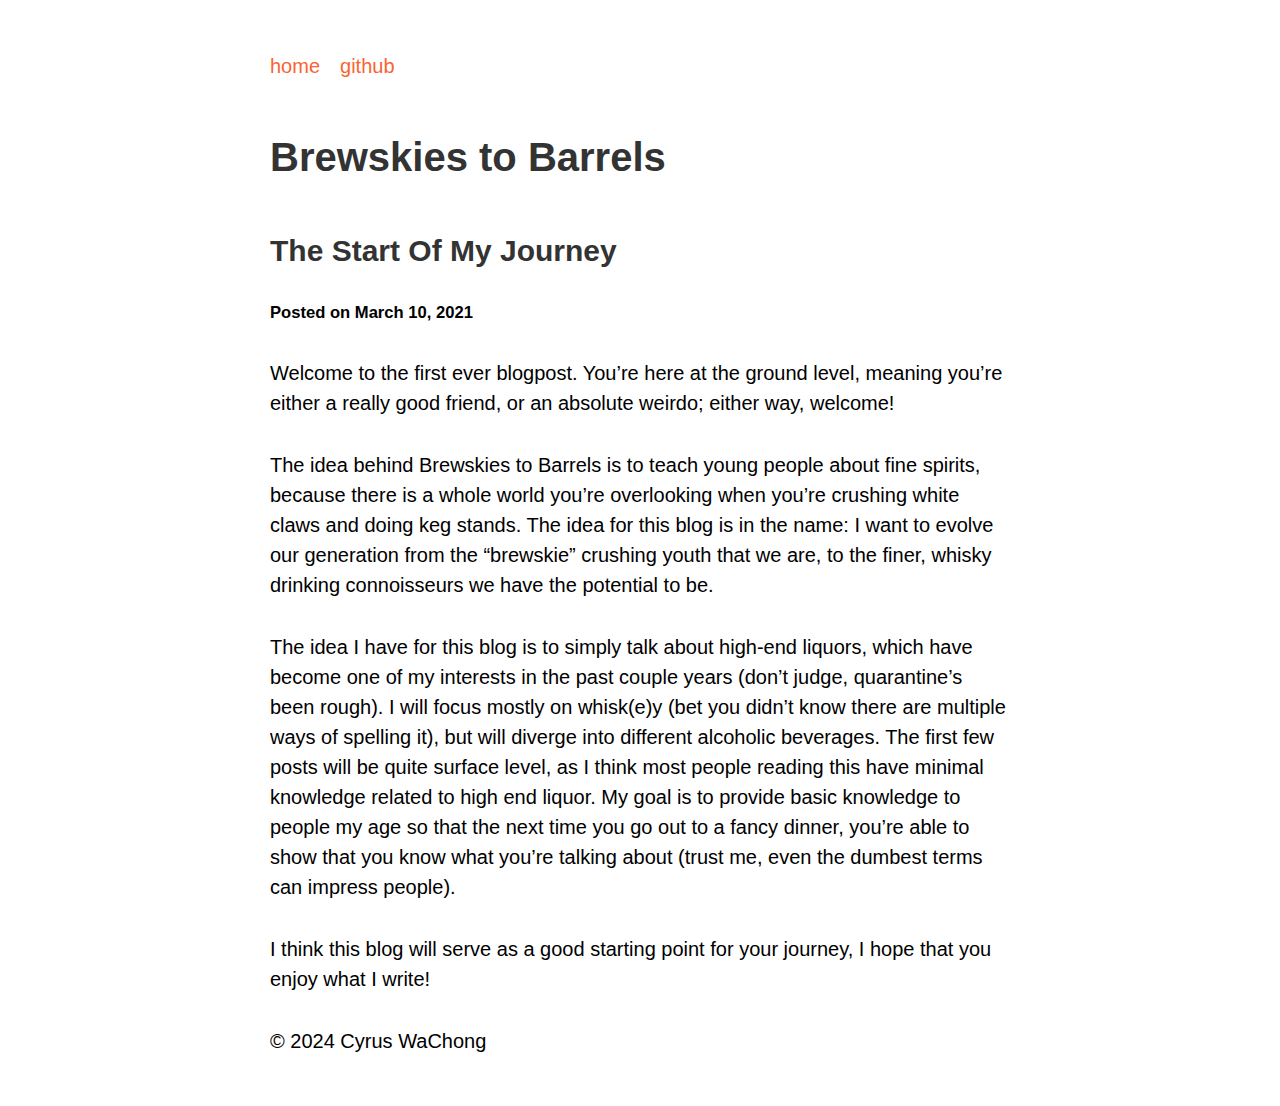
<file: brewskiesToBarrels.html>
<!DOCTYPE html>
<html lang="en">
<head>
    <meta charset="UTF-8">
    <meta name="viewport" content="width=device-width, initial-scale=1.0">
    <link rel="icon" type="image/png" href="images/barrel.png">
    <title>Brewskies to Barrels Blog</title>
    <link rel="stylesheet" href="styles.css">
</head>
<body>
    <header> 
        <nav>
            <a href="../index.html">home</a>
            <a href="https://github.com/cwachong">github</a>
        </nav>
    </header>
    <h1>Brewskies to Barrels</h1>
    <main>
        <section class="blog-post">
            <h2>The Start Of My Journey</h2>
            <h5>Posted on March 10, 2021</h5><br>
            <p>Welcome to the first ever blogpost. You’re here at the ground level, meaning you’re either a really good friend, or an absolute weirdo; either way, welcome!</p><br>
            <p>The idea behind Brewskies to Barrels is to teach young people about fine spirits, because there is a whole world you’re overlooking when you’re crushing white claws 
                and doing keg stands. The idea for this blog is in the name: I want to evolve our generation from the “brewskie” crushing youth that we are, to the finer, whisky 
                drinking connoisseurs we have the potential to be.</p><br>
            <p>The idea I have for this blog is to simply talk about high-end liquors, which have become one of my interests in the past couple years (don’t judge, quarantine’s been rough). 
               I will focus mostly on whisk(e)y (bet you didn’t know there are multiple ways of spelling it), but will diverge into different alcoholic beverages. The first few posts will 
               be quite surface level, as I think most people reading this have minimal knowledge related to high end liquor. My goal is to provide basic knowledge to people my age so that 
               the next time you go out to a fancy dinner, you’re able to show that you know what you’re talking about (trust me, even the dumbest terms can impress people). 
            </p><br>
            <p>I think this blog will serve as a good starting point for your journey, I hope that you enjoy what I write!</p><br>
            <!-- Repeat for each blog post -->
        </section>
        <!-- Add more sections for additional blog posts -->
    </main>
    
    <footer>
        <p>&copy; 2024 Cyrus WaChong</p>
    </footer>

</body>
</html>
</file>
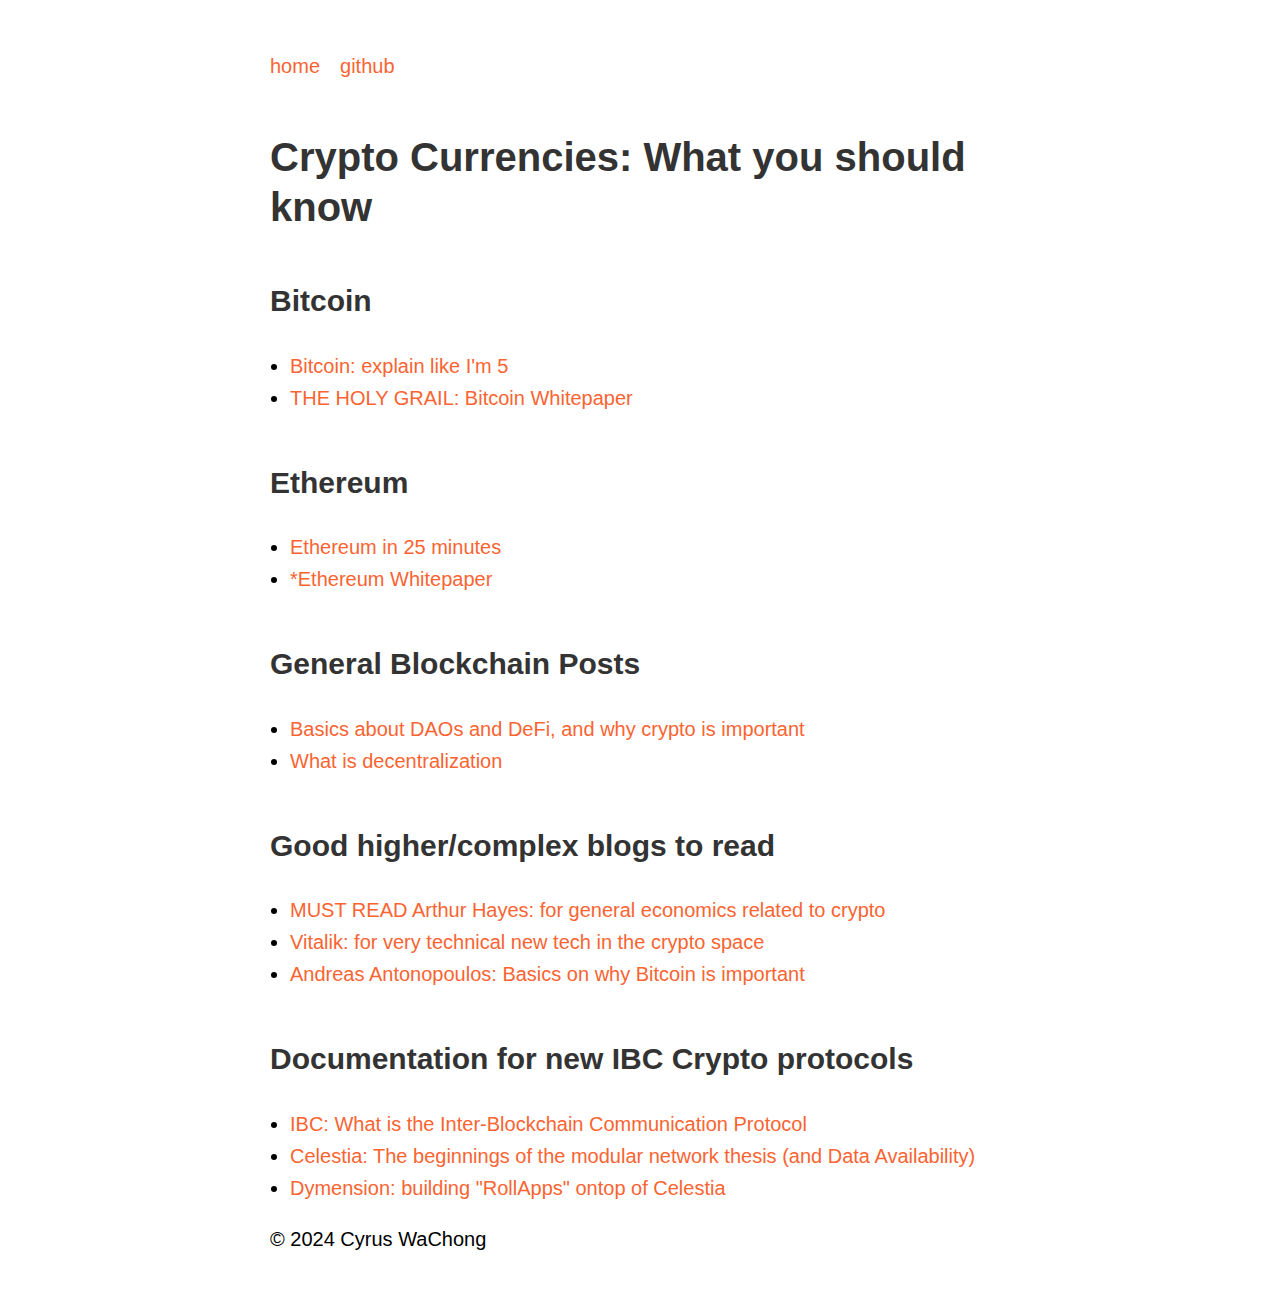
<file: bryptoBoys.html>
<!DOCTYPE html>
<html lang="en">
<head>
    <meta charset="UTF-8">
    <meta name="viewport" content="width=device-width, initial-scale=1.0">
    <link rel="icon" type="image/png" href="images/ethereum.png">
    <title>Brypto Boys</title>
    <link rel="stylesheet" href="styles.css">
</head>
<body>
    <header> 
        <nav>
            <a href="../index.html">home</a>
            <a href="https://github.com/cwachong">github</a>
        </nav>
    </header>
    <h1>Crypto Currencies: What you should know</h1>
    <main>
        <section class="blog-post">
            <h2>Bitcoin</h2>
            <ul>
                <li><a href="https://www.freecodecamp.org/news/explain-bitcoin-like-im-five-73b4257ac833/">Bitcoin: explain like I'm 5</a></li>
                <li><a href="https://bitcoin.org/bitcoin.pdf">THE HOLY GRAIL: Bitcoin Whitepaper</a></li>
            </ul>
        </section>
        <section class="blog-post">
            <h2>Ethereum</h2>
            <ul>
                <li><a href="https://www.youtube.com/watch?v=66SaEDzlmP4">Ethereum in 25 minutes</a></li>
                <li><a href="https://ethereum.org/en/whitepaper/">*Ethereum Whitepaper</a></li>
            </ul>
        </section>
        <section class="blog-post">
            <h2>General Blockchain Posts</h2>
            <ul>
                <li><a href="https://thenetworkstate.com/">Basics about DAOs and DeFi, and why crypto is important</a></li>
                <li><a href="https://medium.com/@VitalikButerin/the-meaning-of-decentralization-a0c92b76a274">What is decentralization</a></li>
            </ul>
        </section>

        <section class="blog-post">
            <h2>Good higher/complex blogs to read</h2>
            <ul>
                <li><a href="https://cryptohayes.medium.com/">MUST READ Arthur Hayes: for general economics related to crypto</a></li>
                <li><a href="https://medium.com/@VitalikButerin">Vitalik: for very technical new tech in the crypto space</a></li>
                <li><a href="https://medium.com/@aantonop">Andreas Antonopoulos: Basics on why Bitcoin is important</a></li>
            </ul>
        </section>
        <section class="blog-post">
            <h2>Documentation for new IBC Crypto protocols</h2>
            <ul>
                <li><a href="https://www.coinbase.com/en-gb/cloud/discover/dev-foundations/ibc-protocol">IBC: What is the Inter-Blockchain Communication Protocol </a></li>
                <li><a href="https://www.coinbase.com/en-gb/cloud/discover/protocol-guides/guide-to-celestia">Celestia: The beginnings of the modular network thesis (and Data Availability)</a></li>
                <li><a href="https://docs.dymension.xyz/learn/eli5">Dymension: building "RollApps" ontop of Celestia</a></li>
            </ul>
        </section>
    </main> 
    <footer>
        <p>&copy; 2024 Cyrus WaChong</p>
    </footer>
</body>
</html>
</file>
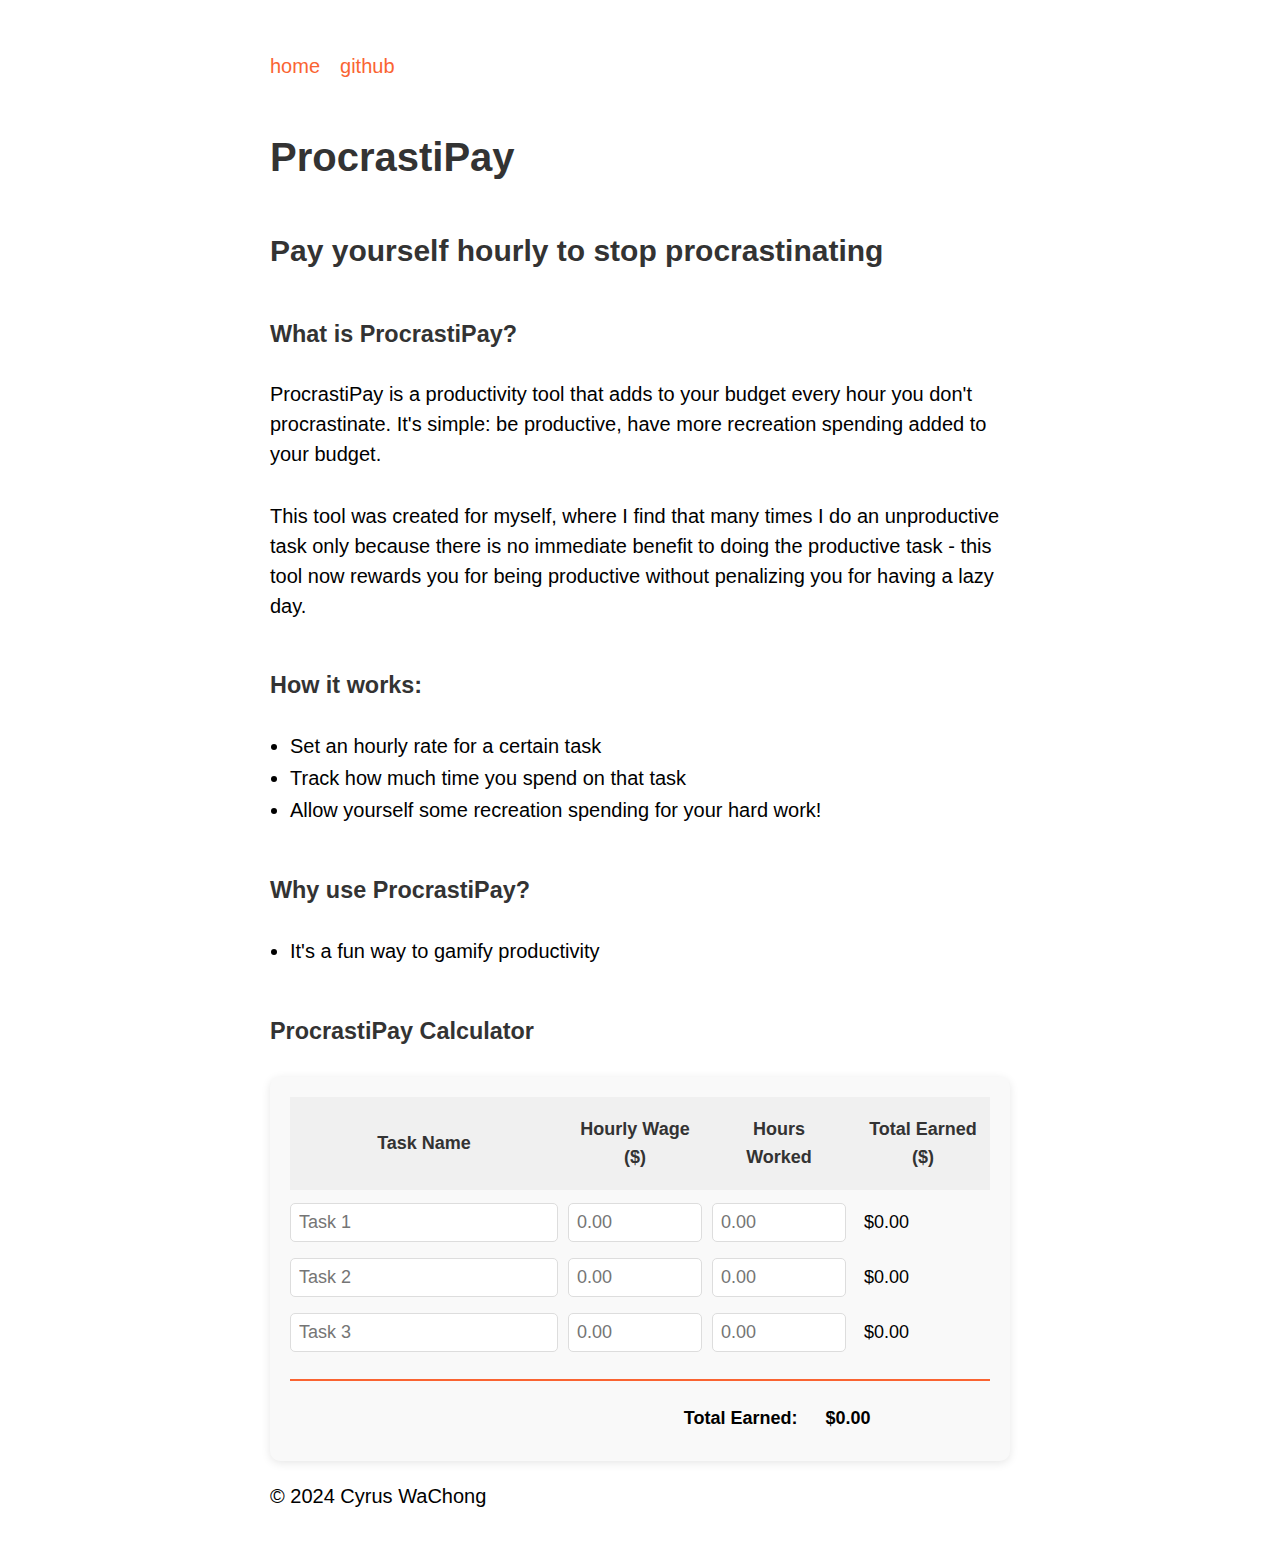
<file: ProcrastiPay/procrastiPay.html>
<!DOCTYPE html>
<html lang="en">
<head>
    <meta charset="UTF-8">
    <meta name="viewport" content="width=device-width, initial-scale=1.0">
    <title>ProcrastiPay</title>
    <link rel="stylesheet" href="../styles.css">
</head>
<body>
    <header>
        <nav>
            <a href="../index.html">home</a>
            <a href="https://github.com/cwachong">github</a>
        </nav>
    </header>
    
    <main>
        <h1>ProcrastiPay</h1>
        <h2>Pay yourself hourly to stop procrastinating</h2>
        
        <section>
            <h3>What is ProcrastiPay?</h3>
            <p>ProcrastiPay is a productivity tool that adds to your budget every hour you don't procrastinate. It's simple: be productive, have more recreation spending added to your budget.</p><br>
            <p>This tool was created for myself, where I find that many times I do an unproductive task only because there is no immediate benefit to doing the productive task - this tool now rewards you for being productive without penalizing you for having a lazy day.</p>
        </section>
        
        <section>
            <h3>How it works:</h3>
            <ul>
                <li>Set an hourly rate for a certain task</li>
                <li>Track how much time you spend on that task</li>
                <li>Allow yourself some recreation spending for your hard work!</li>
            </ul>
        </section>
        
        <section>
            <h3>Why use ProcrastiPay?</h3>
            <ul>
                <li>It's a fun way to gamify productivity</li>
            </ul>
        </section>

        <section id="procrastipay-calculator">
            <h3>ProcrastiPay Calculator</h3>
            <div class="calculator-container">
                <div class="calculator-row header">
                    <span>Task Name</span>
                    <span>Hourly Wage ($)</span>
                    <span>Hours Worked</span>
                    <span>Total Earned ($)</span>
                </div>
                <div class="calculator-row">
                    <input type="text" id="task1-name" placeholder="Task 1">
                    <input type="number" id="task1-wage" min="0" step="0.01" placeholder="0.00">
                    <input type="number" id="task1-hours" min="0" step="0.25" placeholder="0.00">
                    <span id="task1-total">$0.00</span>
                </div>
                <div class="calculator-row">
                    <input type="text" id="task2-name" placeholder="Task 2">
                    <input type="number" id="task2-wage" min="0" step="0.01" placeholder="0.00">
                    <input type="number" id="task2-hours" min="0" step="0.25" placeholder="0.00">
                    <span id="task2-total">$0.00</span>
                </div>
                <div class="calculator-row">
                    <input type="text" id="task3-name" placeholder="Task 3">
                    <input type="number" id="task3-wage" min="0" step="0.01" placeholder="0.00">
                    <input type="number" id="task3-hours" min="0" step="0.25" placeholder="0.00">
                    <span id="task3-total">$0.00</span>
                </div>
                <div class="calculator-row total">
                    <span>Total Earned:</span>
                    <span id="total-earned">$0.00</span>
                </div>
            </div>
        </section>
    </main>
    <script src="procrastiPay.js"></script>
    <footer>
        <p>&copy; 2024 Cyrus WaChong</p>
    </footer>
</body>
</html>
</file>
<file: styles.css>
* {
    box-sizing: border-box;
    margin: 0;
    padding: 0;
}

html {
    overflow-y: scroll;
    height: 100;
    font: 100%/1.5 sans-serif;
    word-wrap: break-word;
    margin: 0 auto;
    padding: 1.5em;
}

@media (min-width: 768px) {
    html {
            font-size: 125%;
            max-width: 42em;
    }
}

h1, h2, h3, h4 {
    margin: 2.5rem 0 1.5rem 0;
    line-height: 1.25;
    color: #333;
}

a {
    color: #fa6432;
    text-decoration: none;
}

a:hover, a:focus, a:active {
    text-decoration: underline;
}

p {
    margin: 1em, 0;
    line-height: 1.5;
}

p code {
    background-color: #eee;
    padding: 0.05em, 0.2em;
    border: 1px, solid #ccc;
}

ol, ul {
    margin: 1em;
}

ol li ol, ol li ul, ul li ol, ul li ul {
    margin: 0 2em;
}

ol li p, ul li p {
    margin: 0;
}

dl {
    font-family: monospace, monospace;
}

dl dt {
    font-weight: bold;
}

dl dd {
    margin: -1em, 0 1em 1em;
}

img {
    max-width: 100%;
    display: block;
    margin: 0 auto;
    padding: 0.5em;
}

blockquote {
    padding-left: 1em;
    font-style: italic;
    border-left: solid 1px #fa5432;
}

table {
    font-size: 1rem;
    text-align: left;
    caption-side: bottom;
    margin-bottom: 2em;
}

table * {
    border: none;
}

table thead, table tr {
    display: table;
    table-layout: fixed;
    width: 100%;
}

table tr:nth-child(even) {
    background-color: rgba(200, 200, 200, 0.2);
}

table tbody {
    display: block;
    max-height: 70vh;
    overflow-y: auto;
}

table td, table th {
    padding: 0.25em;
}

table, .highlight > pre, pre.example {
    max-height: 70vh;
    margin: 1em 0;
    padding: 1em;
    overflow: auto;
    font-size: 0.85em;
    font-family: monospace, monospace;
    border: 1px dashed rgba(250, 100, 50, 0,5);
}

.title {
    font-size: 2.5em;
}

.subtitle {
    font-weight: normal;
    font-size: 0.75em;
    color: #666;
}

.tags {
    margin-top: -1.5rem;
    padding-bottom: 1.5rem;
}

.tags li {
    display: inline;
    margin-right: 0.5em;
}

figure {
    margin: 1em 0;
}

figure figcaption {
    font-family: monospace monospace;
    font-size: 0.75em;
    text-align: center;
    color: grey;
}

.footnote-definition sup {
    margin-left: -1.5rem;
    float: left;
}

.footnote-definition .footnote-body {
    margin: 1em 0;
    padding: 0 1em;
    border: 1px dahsed rgba(250, 100, 50, 0.3);
    background-color: rgba(200, 200, 200, 0.2);
}

header { 
    display: flex;
    justify-content: space-between;
}

header nav {
    display: flex;
    align-items: center;
    justify-content: space-between;
}

header a + a {
    margin-left: 1rem;
}

.posts {
    margin: 0;
    list-style: none;
}

.posts .post a {
    display: flex;
    padding: 0.5em 0;
    color: black;
}

.posts .post a:hover, .posts .post a:focus, .posts .post a:active {
    text-decoration: none;
    background: rgba(200, 200, 200, 0.2);
}

.posts .post date {
    font-family: monospace monospace;
    font-size: 0.8rem;
    vertical-align: middle;
    padding-right: 2rem;
}

#links-section nav {
    display: flex;
    flex-direction: column;
}

#links-section nav a {
    margin-bottom: 10px;
    text-decoration: none;
    color: #fa6432; 
}

#links-section nav a:hover {
    text-decoration: underline;
}

body {
    font-family: Arial, sans-serif;
    line-height: 1.6;
    padding: 20px;
    max-width: 800px;
    margin: 0 auto;
}

.section {
    margin-bottom: 40px;
}

/* ProcrastiPay Calculator Styles */
.calculator-container {
    display: flex;
    flex-direction: column;
    gap: 10px;
    max-width: 100%;
    margin: 1em 0;
    background-color: #f9f9f9;
    border-radius: 10px;
    padding: 20px;
    box-shadow: 0 2px 10px rgba(0, 0, 0, 0.1);
}

.calculator-row {
    display: grid;
    grid-template-columns: 2fr 1fr 1fr 1fr;
    gap: 10px;
    align-items: center;
}

.calculator-row.header {
    font-weight: bold;
    background-color: #f0f0f0;
    color: #333;
    padding: 10px 0;
}

.calculator-row.header span {
    text-align: center;
}

.calculator-row input,
.calculator-row span {
    padding: 8px;
    font-size: 0.9em;
    border-radius: 5px;
}

.calculator-row input[type="number"],
.calculator-row input[type="text"] {
    width: 100%;
    border: 1px solid #ddd;
    background-color: white;
    transition: border-color 0.3s ease;
}

.calculator-row input[type="number"]:focus,
.calculator-row input[type="text"]:focus {
    border-color: #fa6432;
    outline: none;
    box-shadow: 0 0 0 2px rgba(250, 100, 50, 0.2);
}

.calculator-row.total {
    grid-template-columns: 3fr 1fr;
    font-weight: bold;
    margin-top: 15px;
    border-top: 2px solid #fa6432;
    padding-top: 15px;
}

.calculator-row.total span:first-child {
    text-align: right;
    padding-right: 10px;
}

.task-name {
    cursor: pointer;
    padding: 8px;
    border: 1px solid transparent;
    border-radius: 5px;
    transition: background-color 0.3s ease, border-color 0.3s ease;
}

.task-name:hover {
    border-color: #fa6432;
    background-color: #fff5f2;
}

/* Responsive adjustments for smaller screens */
@media (max-width: 600px) {
    .calculator-row {
        grid-template-columns: 1fr 1fr;
        gap: 8px;
    }

    .calculator-row.header {
        display: none;
    }

    .calculator-row input,
    .calculator-row span {
        font-size: 0.8em;
        padding: 6px;
    }
}
</file>
